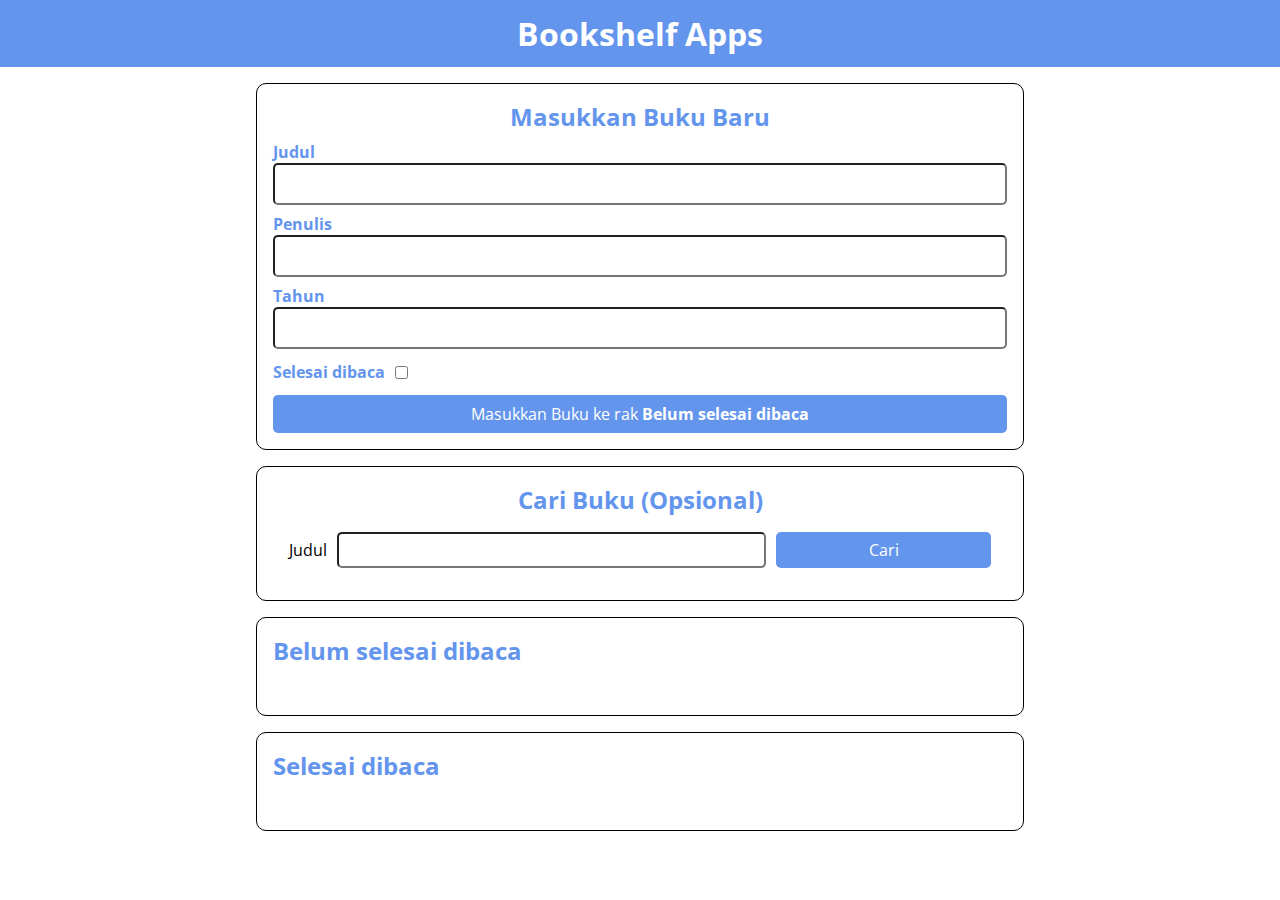
<file: bookshelf-apps/index.html>
<!doctype html>
<html lang="en">

<head>
  <meta charset="UTF-8">
  <meta name="viewport"
    content="width=device-width, user-scalable=no, initial-scale=1.0, maximum-scale=1.0, minimum-scale=1.0">
  <meta http-equiv="X-UA-Compatible" content="ie=edge">
  <title>Bookshelf Apps</title>
  <link rel="preconnect" href="https://fonts.gstatic.com">
  <link href="https://fonts.googleapis.com/css2?family=Open+Sans:wght@300;400;600;700;800&display=swap"
    rel="stylesheet">
  <link rel="stylesheet" href="style.css">
</head>

<body>
  <header class="head_bar">
    <h1 class="head_bar__title">Bookshelf Apps</h1>
  </header>
  <main>
    <section class="input_section">
      <h2>Masukkan Buku Baru</h2>
      <form id="inputBook">
        <div class="input">
          <label for="inputBookTitle">Judul</label>
          <input id="inputBookTitle" type="text" required>
        </div>
        <div class="input">
          <label for="inputBookAuthor">Penulis</label>
          <input id="inputBookAuthor" type="text" required>
        </div>
        <div class="input">
          <label for="inputBookYear">Tahun</label>
          <input id="inputBookYear" type="number" required>
        </div>
        <div class="input_inline">
          <label for="inputBookIsComplete">Selesai dibaca</label>
          <input id="inputBookIsComplete" type="checkbox">
        </div>
        <button id="bookSubmit" type="submit">Masukkan Buku ke rak <span>Belum selesai dibaca</span></button>
      </form>
    </section>

    <section class="search_section">
      <h2>Cari Buku (Opsional)</h2>
      <form id="searchBook">
        <label for="searchBookTitle">Judul</label>
        <input id="searchBookTitle" type="text">
        <button id="searchSubmit" type="submit">Cari</button>
      </form>
    </section>

    <div id="searchResults"></div>

    <section class="book_shelf">
      <h2>Belum selesai dibaca</h2>
      <div id="incompleteBookshelfList" class="book_list"></div>
    </section>

    <section class="book_shelf">
      <h2>Selesai dibaca</h2>
      <div id="completeBookshelfList" class="book_list"></div>
    </section>
  </main>
  <div id="customDialog" class="dialog">
    <div class="dialog-content">
      <p>Apakah Anda yakin ingin menghapus buku ini?</p>
      <div class="dialog-buttons">
        <button id="cancelButton">Batal</button>
        <button id="confirmButton">Hapus</button>
      </div>
    </div>
  </div>
  <script src="main.js"></script>

</body>

</html>
</file>
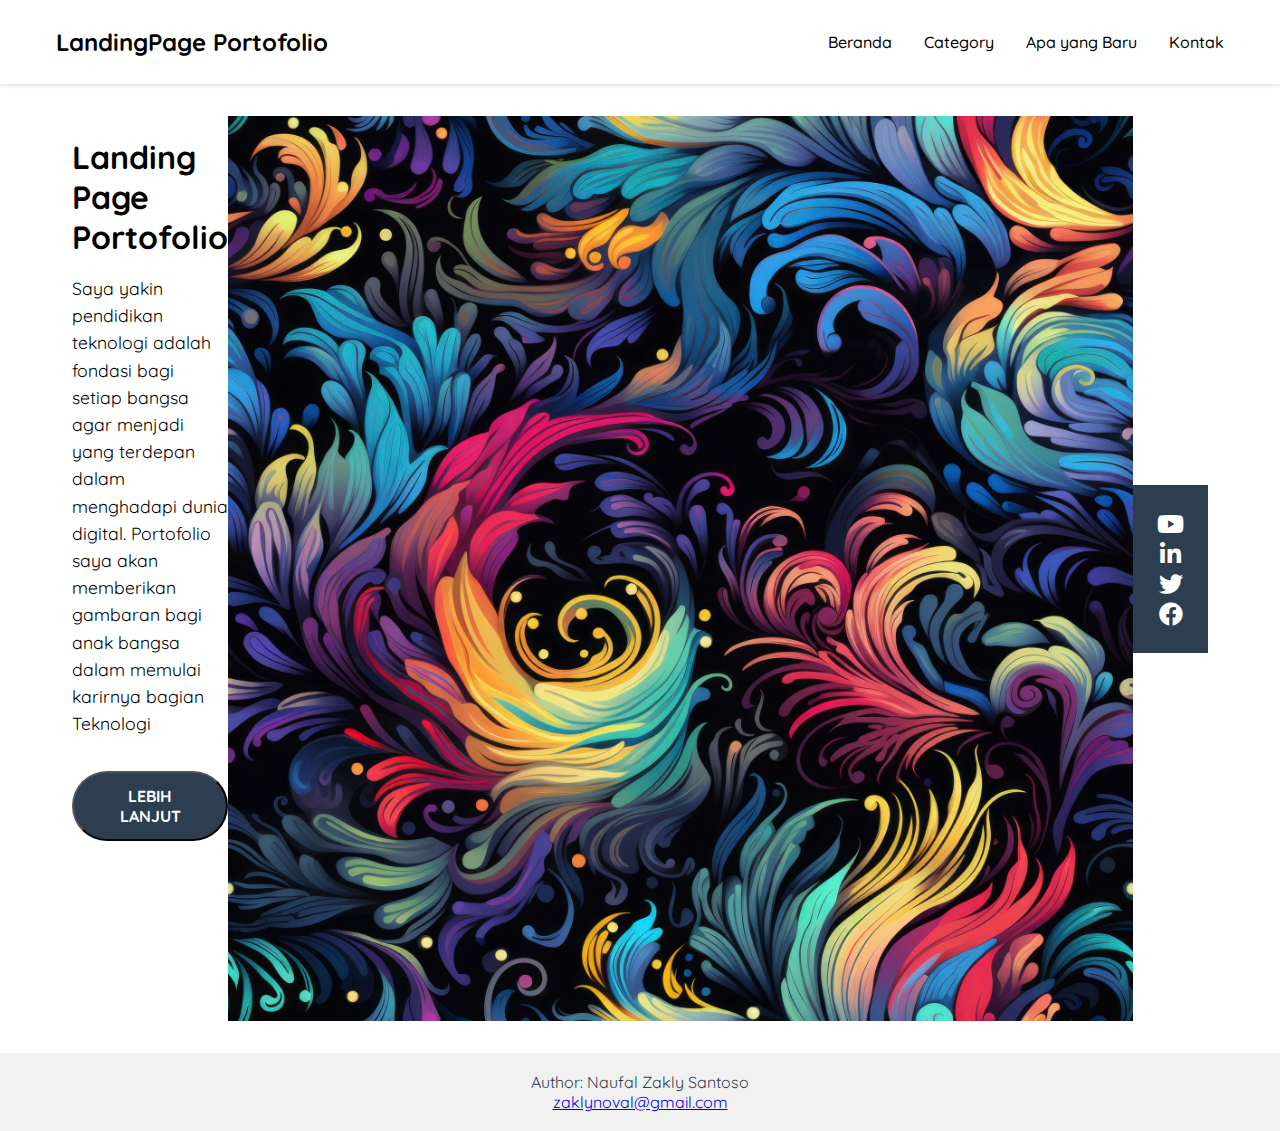
<file: dasarweb/index.html>
<!DOCTYPE html>
<html lang="en">

<head>
  <meta charset="utf-8" />
  <meta name="viewport" content="width=device-width, initial-scale=1.0" />
  <title>Landing Page Portofolio</title>

  <!-- My Own CSS -->
  <link rel="stylesheet" href="app.css" />

  <!-- Fonts -->
  <link rel="preconnect" href="https://fonts.googleapis.com" />
  <link rel="preconnect" href="https://fonts.gstatic.com" crossorigin />
  <link href="https://fonts.googleapis.com/css2?family=Quicksand:wght@500;700&display=swap" rel="stylesheet" />

  <!-- Font Awesome 5.15.4 -->
  <link rel="stylesheet" href="https://cdnjs.cloudflare.com/ajax/libs/font-awesome/5.15.4/css/all.min.css"
    integrity="sha512-1ycn6IcaQQ40/MKBW2W4Rhis/DbILU74C1vSrLJxCq57o941Ym01SwNsOMqvEBFlcgUa6xLiPY/NS5R+E6ztJQ=="
    crossorigin="anonymous" referrerpolicy="no-referrer" />
</head>

<body>
  <header>
    <div class="navbar-container">
      <div class="logo">
        <h1>LandingPage Portofolio</h1>
      </div>
      <nav>
        <ul>
          <li><a href="#">Beranda</a></li>
          <li class="dropdown">
            <a href="#" class="dropbtn">Category</a>
            <div class="dropdown-content">
              <a href="#">Digital</a>
              <a href="#">Realistik</a>
              <a href="#">Abstrak</a>
            </div>
          </li>
          <li><a href="#">Apa yang Baru</a></li>
          <li><a href="#">Kontak</a></li>
        </ul>
      </nav>
    </div>
  </header>

  <main>
    <article>
      <section class="content">
        <div class="content-description">
          <h1 class="title">Landing Page Portofolio</h1>
          <p>
            Saya yakin pendidikan teknologi adalah fondasi bagi setiap bangsa agar menjadi yang terdepan dalam
            menghadapi
            dunia digital. Portofolio saya akan memberikan gambaran bagi anak bangsa dalam memulai karirnya bagian
            Teknologi
          </p>
          <button>Lebih lanjut</button>
        </div>
        <aside class="content-image">
          <img src="gambar1.jpg" alt="Art Abstrak" />
        </aside>
      </section>
    </article>
    <aside>
      <div class="social-media">
        <ul>
          <li>
            <a href="#"><i class="fab fa-youtube"></i></a>
          </li>
          <li>
            <a href="#"><i class="fab fa-linkedin-in"></i></a>
          </li>
          <li>
            <a href="#"><i class="fab fa-twitter"></i></a>
          </li>
          <li>
            <a href="#"><i class="fab fa-facebook"></i></a>
          </li>
        </ul>
      </div>
    </aside>
  </main>
  <footer>
    <p>Author: Naufal Zakly Santoso<br>
      <a href="zaklynoval@gmail.com">zaklynoval@gmail.com</a></p>
  </footer>

</body>

</html>
</file>
<file: bookshelf-apps/style.css>
* {
  padding: 0;
  margin: 0;
  box-sizing: border-box;
}

body,
input,
button {
  font-family: "Open Sans", sans-serif;
}

input,
button {
  font-size: 16px;
}
/* Tambahkan gaya untuk dialog */
.dialog {
  display: none;
  position: fixed;
  top: 0;
  left: 0;
  width: 100%;
  height: 100%;
  background-color: rgba(0, 0, 0, 0.5);
  z-index: 1000;
}

.dialog-content {
  position: absolute;
  top: 50%;
  left: 50%;
  transform: translate(-50%, -50%);
  background-color: white;
  padding: 20px;
  border-radius: 5px;
  box-shadow: 0 0 10px rgba(0, 0, 0, 0.3);
}

.dialog-buttons {
  display: flex;
  justify-content: flex-end;
  margin-top: 20px;
}

.dialog-buttons button {
  margin-left: 10px;
}

.head_bar {
  padding: 12px;
  display: flex;
  align-items: center;
  justify-content: center;
  background-color: cornflowerblue;
  color: white;
}

main {
  max-width: 800px;
  width: 80%;
  margin: 0 auto;
  padding: 16px;
}

.input_section {
  display: flex;
  flex-direction: column;
  padding: 16px;
  border: 1px solid black;
  border-radius: 10px;
}

.input_section > h2 {
  text-align: center;
  color: cornflowerblue;
}

.input_section > form > .input {
  margin: 8px 0;
}

.input_section > form > button {
  background-color: cornflowerblue;
  color: white;
  border: 0;
  border-radius: 5px;
  display: block;
  width: 100%;
  padding: 8px;
  cursor: pointer;
}

.input_section > form > button > span {
  font-weight: bold;
}

.input_section > form > .input > input {
  display: block;
  width: 100%;
  padding: 8px;
  border-radius: 5px;
}

.input_section > form > .input > label {
  color: cornflowerblue;
  font-weight: bold;
}

.input_section > form > .input_inline {
  margin: 12px 0;
  display: flex;
  align-items: center;
}

.input_section > form > .input_inline > label {
  color: cornflowerblue;
  font-weight: bold;
  margin-right: 10px;
}

.search_section {
  margin: 16px 0;
  display: flex;
  flex-direction: column;
  align-items: center;
  padding: 16px;
  border: 1px solid black;
  border-radius: 10px;
}

.search_section > h2 {
  color: cornflowerblue;
}

.search_section > form {
  padding: 16px;
  width: 100%;
  display: grid;
  grid-template-columns: auto 1fr 0.5fr;
  grid-gap: 10px;
}

.search_section > form > label {
  display: flex;
  align-items: center;
}

.search_section > form > input {
  padding: 5px;
  border-radius: 5px;
}

.search_section > form > button {
  background-color: cornflowerblue;
  color: white;
  border: 0;
  border-radius: 5px;
  cursor: pointer;
}

.book_shelf {
  margin: 16px 0 0 0;
  border: 1px solid black;
  padding: 16px;
  border-radius: 10px;
}

.book_shelf > h2 {
  color: cornflowerblue;
}

.book_shelf > .book_list {
  padding: 16px;
}

.book_shelf > .book_list > .book_item {
  padding: 8px 16px 16px 16px;
  border: 1px solid black;
  border-radius: 5px;
  margin: 10px 0;
}

.book_shelf > .book_list > .book_item > h3,
p {
  margin: 8px 0;
}

.book_shelf > .book_list > .book_item > .action > button {
  border: 0;
  padding: 5px;
  margin: 0 5px 0 0;
  border-radius: 5px;
  cursor: pointer;
}

.book_shelf > .book_list > .book_item > .action > .green {
  background-color: darkgreen;
  color: white;
}

.book_shelf > .book_list > .book_item > .action > .red {
  background-color: darkred;
  color: white;
}
</file>
<file: dasarweb/app.css>
/* Global CSS */
*,
*::before,
*::after {
  box-sizing: border-box;
}

body {
  font-family: "Quicksand", sans-serif;
  height: 100vh;
  margin: 0;
  display: flex;
  flex-direction: column;
}

header {
  background-color: #ffffff;
  box-shadow: 0 2px 4px rgba(0, 0, 0, 0.1);
}

.navbar-container {
  width: 100%;
  max-width: 1200px;
  padding: 1rem;
  margin: auto;
  display: flex;
  justify-content: space-between;
  align-items: center;
}

.navbar-container .logo h1 {
  margin: 0;
  font-size: 1.5rem;
}

nav ul {
  display: flex;
  gap: 2rem;
  list-style-type: none;
}

nav a {
  text-decoration: none;
  color: black;
  font-weight: 500;
  transition: color 0.3s ease;
}

nav a:hover {
  color: #425c77;
}

/* Dropdown CSS */
.dropdown .dropdown-content {
  display: none;
  position: absolute;
  background-color: #f9f9f9;
  min-width: 160px;
  z-index: 1;
}

.dropdown:hover .dropdown-content {
  display: block;
}

.dropdown-content a {
  color: black;
  padding: 12px 16px;
  text-decoration: none;
  display: block;
}

.dropdown-content a:hover {
  background-color: #f1f1f1;
  color: #2d3e50;
}
footer {
  text-align: center;
  padding: 3px;
  background-color: #f1f1f1;
  color: #2d3e50;
}
/* Main Content */
main {
  flex: 1;
  width: 100%;
  max-width: 1200px;
  margin: auto;
  padding: 2rem;
  display: flex;
  align-items: center;
}

.content {
  display: flex;
  flex: 1;
}

.content-description {
  flex: 1;
}

.content-description .title {
  margin-bottom: 1rem;
  font-size: 2rem;
}

.content-description p {
  font-size: 1.1rem;
  line-height: 1.7rem;
}

.content-description button {
  padding: 0.8rem 2.5rem;
  border-radius: 999px;
  margin-top: 1rem;
  background-color: #2d3e50;
  font-family: "Quicksand", sans-serif;
  text-transform: uppercase;
  font-size: 1rem;
  font-weight: 700;
  color: white;
  cursor: pointer;
  transition: background-color 0.3s ease;
}

.content-description button:hover {
  background-color: #425c77;
}

.content-image img {
  max-width: 100%;
  height: auto;
}

aside {
  display: flex;
  align-items: center;
}

.social-media ul {
  padding: 1.5rem;
  background-color: #2d3e50;
  display: flex;
  flex-direction: column;
  align-items: center;
  justify-content: center;
}

.social-media li {
  list-style-type: none;
}

.social-media li a {
  text-decoration: none;
  font-size: 1.5rem;
  color: white;
  transition: color 0.3s ease;
}

.social-media li a:hover {
  color: #89b0d9;
}

/* Responsive Styles */
@media screen and (max-width: 768px) {
  .navbar-container {
    flex-direction: column;
    align-items: flex-start;
  }

  nav ul {
    flex-direction: column;
    align-items: flex-start;
    gap: 1rem;
  }

  .content {
    flex-direction: column;
    align-items: center;
  }

  .content-description .title {
    font-size: 1.5rem;
  }

  .content-description p {
    font-size: 1rem;
  }

  .content-description button {
    padding: 0.5rem 1.5rem;
    font-size: 0.9rem;
  }
}
</file>
